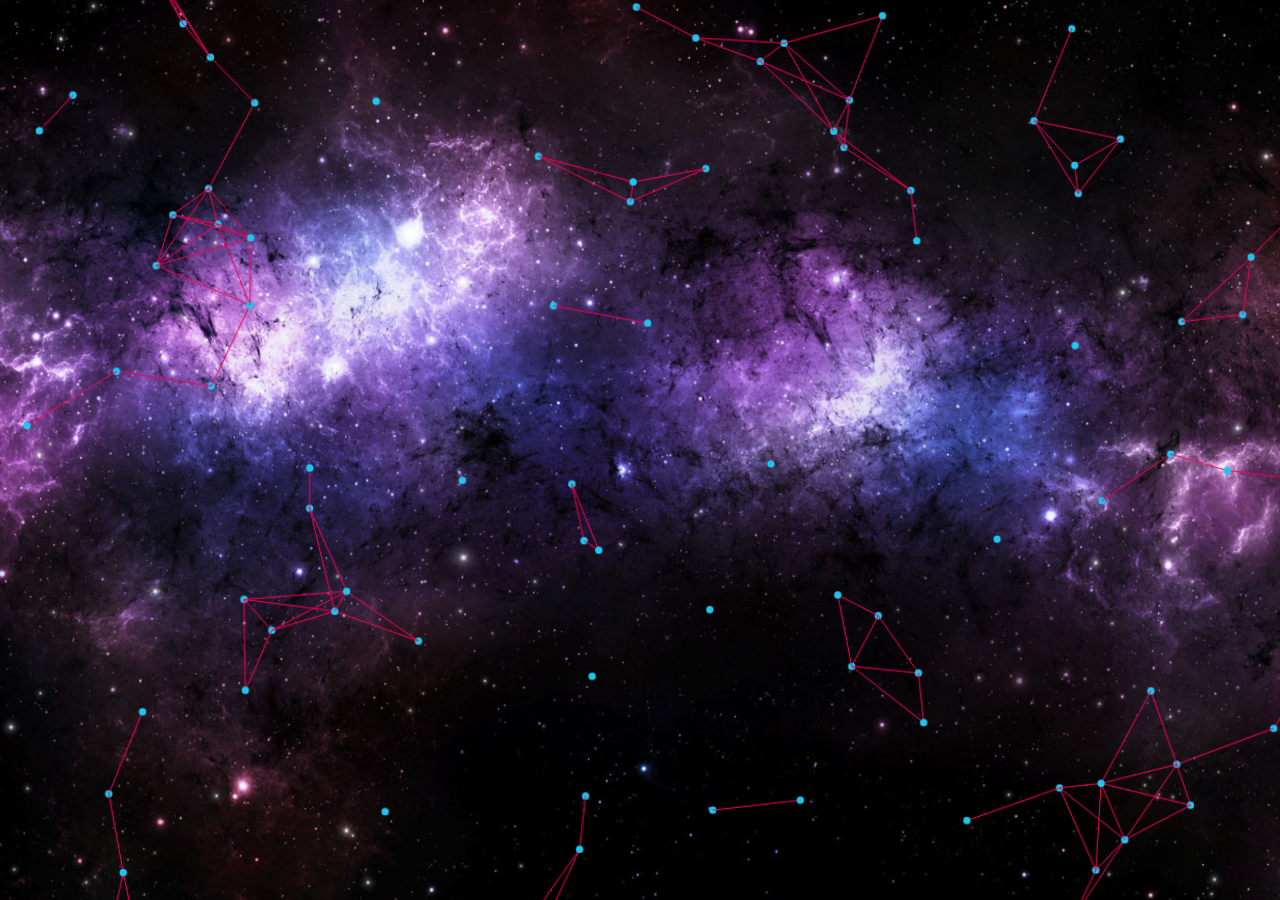
<file: index.html>
<!DOCTYPE html>
<html lang="en">

<head>
    <meta charset="utf-8">
    <meta http-equiv="X-UA-Compatible" content="IE=edge">
    <meta name="viewport" content="width=device-width, initial-scale=1">
    <title>D_Code Vision</title>
    <link href="css/bootstrap.min.css" rel="stylesheet">
    <link href="css/ext_style.css" rel="stylesheet">
    <link href="css/animate.css" rel="stylesheet">
    <link href="source/style.css" rel="stylesheet" />
    <link href="source/perspectiveRules.css" rel="stylesheet" />
    <link rel="shortcut icon" href="./img/favicon.ico" type="image/x-icon" />
    <link rel="icon" href="./img/favicon.ico" type="image/x-icon" />

</head>

<body onload="go()">
    <div class="container" style="position:absolute;z-index:200">
        <div class="row">
            <div class="col-xs-12 col-sm-4 col-md-4" id="left"></div>
            <div class="col-xs-12 col-sm-4 col-md-4" id="logo_anim">
                <div id="loader"></div>
                <div class="loader-section section-left"></div>
                <div class="loader-section section-right"></div>
            </div>
            <div class="col-xs-12 col-sm-4 col-md-4" id="right"></div>
        </div>
    </div>
    <div class="box" style="position:absolute;z-index:200">
        <a id="myLink" href="#" style="display:none;">
            <img src="./img/email.png" class="effectTada" id="home" onclick="startAnim()" />
        </a>
    </div>

    <div id="demo1">
        <img alt="background" src="source/back.jpg" />
        <div id="particle-target"></div>
        <img src="img/logo.png" id="text" />
    </div>
    <script src="https://ajax.googleapis.com/ajax/libs/jquery/2.1.3/jquery.min.js"></script>
    <script src="source/jquery.logosDistort.min.js"></script>
    <script src="source/jquery.particleground.min.js"></script>
    <script>
        var particles = true,
            particleDensity,
            options = {
                effectWeight: 1,
                outerBuffer: 1.08,
                elementDepth: 220
            };

        $(document).ready(function () {

            $("#demo1").logosDistort(options);

            if (particles) {
                particleDensity = window.outerWidth * 7.5;
                if (particleDensity < 13000) {
                    particleDensity = 13000;
                } else if (particleDensity > 20000) {
                    particleDensity = 20000;
                }
                return $('#particle-target').particleground({
                    dotColor: '#1ec5ee',
                    lineColor: '#F20056',
                    density: particleDensity.toFixed(0),
                    parallax: false
                });
            }
        });
    </script>
    <script type="text/javascript">
        function startAnim() {
            document.getElementById("home").className = 'enter';
            document.getElementsByTagName("body")[0].style.transitionDuration = "4s";
            document.getElementsByTagName("body")[0].style.transformOrigin = "50% 100%";
            document.getElementsByTagName("body")[0].style.transform = "rotateX(100deg)";
            setTimeout("homePage()", 2000);
        }

        function homePage() {
            window.location.assign("home.html");
        }
    </script>
    <script>
        function go() {
            setTimeout("enableLink()", 9000);
        }

        function enableLink() {
            document.getElementById('myLink').style.display = "block";
        }
    </script>

    <script src="js/bootstrap.min.js"></script>
    <script src="js/bootstrap.js"></script>
   <link rel="prefetch" href="./vids/Produce_1_480p.mp4" />
   <link rel="prefetch" href="./img/1.jpg" />
   <link rel="prefetch" href="./img/2.jpg" />
   <link rel="prefetch" href="./img/2.jpg" />
   <link rel="prefetch" href="./img/3.jpg" />
   <link rel="prefetch" href="./img/ab.jpg" />
   <link rel="prefetch" href="./img/back.png" />
   <link rel="prefetch" href="./img/bk1.jpg" />
   <link rel="prefetch" href="./img/bk2.jpg" />
   <link rel="prefetch" href="./img/bk4.jpg" />


</body>

</html>
</file>
<file: css/ext_style.css>
html , body {  
    width: 100%;
    height: 100%;
    min-width: 100%;
    max-width: 100%;
    padding: 0;
    margin: 0;
    overflow: hidden;
}

html{
     perspective: 500px;
}

body{
  background-color: black;
}

#left{
    -moz-border-radius: 50%;
    -webkit-border-radius: 50%;
    border-radius: 50%;
    display: inline;
    height: 5px;
    width: 0%;
    left: 0;
    margin-top: 28%;
    position: fixed;
    float: left;
    background-color:black;
    padding: 0px;
    -webkit-animation-name: left_anim;
    -webkit-animation-duration: 5s;
    -webkit-animation-delay: 0s;
    -webkit-animation-timing-function: ease-in-out;
    -moz-animation-name: left_anim;
    -moz-animation-duration: 5s;
    -moz-animation-delay: 0s;
    -moz-animation-timing-function: ease-in-out;
    -webkit-animation-fill-mode: forwards;
    -moz-animation-fill-mode: forwards;
}
#right{
    -moz-border-radius: 50%;
    -webkit-border-radius: 50%;
    border-radius: 50%;
    display: inline;
    height: 5px;
    width: 0%;
    right: 0px;
    margin-top: 28%;
    position: fixed;
    float: right;
    background-color:black;     
    padding: 0px;
    -webkit-animation-name: right_anim;
    -webkit-animation-duration: 5s;
    -webkit-animation-delay: 0s;
    -webkit-animation-timing-function: ease-in-out;
    -moz-animation-name: right_anim;
    -moz-animation-duration: 5s;
    -moz-animation-delay: 0s;
    -moz-animation-timing-function: ease-in-out;
    -webkit-animation-fill-mode: forwards;
    -moz-animation-fill-mode: forwards;
}

@-webkit-keyframes left_anim {
    from {width: 0%;background-color:#F433FF;box-shadow: 3px 3px 15px 1px #b87bd8;}
    to {width: 36%; border-left: 70px solid transparent;
    border-right: 70px solid transparent;
    background-color:#C12283;box-shadow: 3px 3px 15px 1px #b87bd8;}
} 
@-webkit-keyframes right_anim {
    from {width: 0%;background-color:#F433FF;box-shadow: 3px 3px 15px 1px #b87bd8;}
    to {width: 36%;border-left: 70px solid transparent;
    border-right: 70px solid transparent;
    background-color:#C12283;box-shadow: 3px 3px 15px 1px #b87bd8;}
} 
@-moz-keyframes left_anim {
   from {width: 0%;background-color:#F433FF;box-shadow: 3px 3px 15px 1px #b87bd8;}
    to {width: 36%;  -moz-border-left: 70px solid transparent;
     -moz-border-right: 70px solid transparent;
     background-color:#C12283;box-shadow: 3px 3px 15px 1px #b87bd8;}
}
@-moz-keyframes right_anim {
    from {width: 0%;background-color:#F433FF;box-shadow: 3px 3px 15px 1px #b87bd8;}
    to {width: 36%; -moz-border-left: 70px solid transparent;
     -moz-border-right: 70px solid transparent;
     background-color:#C12283;box-shadow: 3px 3px 15px 1px #b87bd8;}
} 

/************************************************************************************************/



/* The Loader */

#loader {
  display: block;
  left:50%;
  margin-left:-20em;
  margin-top:-7em;
  position:fixed;
  top:35%;
  width:40em;
  height: 40em;
  border-radius: 50%;
  border: 6px solid transparent;
  border-top-color: #16a085;
  -webkit-animation: spin 1.7s linear infinite;
  -moz-animation: spin 1.7s linear infinite;
  z-index: 11;
}
#logo_anim , #text{
    opacity: 0;
    animation: santaappear 10s 6s forwards;
    -moz-animation: santaappear 10s 6s forwards;
    -webkit-animation: santaappear 10s 6s forwards;
}
@-webkit-keyframes santaappear {
    96%, 100% {
        opacity:1;
    }
}
@-moz-keyframes santaappear {
    96%, 100% {
        opacity:1;
    }
}
#loader:before {
  content: "";
  position: absolute;
  top: 5px;
  left: 5px;
  right: 5px;
  bottom: 5px;
  border-radius: 50%;
  border: 6px solid transparent;
  border-top-color: #e74c3c;
  -webkit-animation: spin-reverse .6s linear infinite;
  -moz-animation: spin-reverse .6s linear infinite;
  animation: spin-reverse .6s linear infinite;
}
#loader:after {
  content: "";
  position: absolute;
  top: 15px;
  left: 15px;
  right: 15px;
  bottom: 15px;
  border-radius: 50%;
  border: 6px solid transparent;
  border-top-color: #f9c922;
  -webkit-animation: spin 1s linear infinite;
  -moz-animation: spin 1s linear infinite;
  animation: spin 1s linear infinite;
}

@-webkit-keyframes spin {
  0% {
    -webkit-transform: rotate(0deg);
  }
  100% {
    -webkit-transform: rotate(360deg);
  }
}
@-moz-keyframes spin {
  0% {
    -moz-transform: rotate(0deg);
  }
  100% {
    -moz-transform: rotate(360deg);
  }
}
@keyframes spin {
  0% {
    -webkit-transform: rotate(0deg);
    -ms-transform: rotate(0deg);
    transform: rotate(0deg);
  }
  100% {
    -webkit-transform: rotate(360deg);
    -ms-transform: rotate(360deg);
    transform: rotate(360deg);
  }
}
@-webkit-keyframes spin-reverse {
  0% {
    -webkit-transform: rotate(0deg);
  }
  100% {
    -webkit-transform: rotate(-360deg);
  }
}
@-moz-keyframes spin-reverse {
  0% {
    -moz-transform: rotate(0deg);
  }
  100% {
    -moz-transform: rotate(-360deg);
  }
}
@keyframes spin-reverse {
  0% {
    -webkit-transform: rotate(0deg);
    -moz-transform: rotate(0deg);
    transform: rotate(0deg);
  }
  100% {
    -webkit-transform: rotate(-360deg);
    -moz-transform: rotate(-360deg);
    transform: rotate(-360deg);
  }
}

/*****************************************************/

#tt {
  font: 400 3em/1 "Oswald", sans-serif;
  letter-spacing: 0;
 /* padding: 0px;
  display: block;
  position: fixed;
  top:50%;
  left:50%;
  margin:-10px 0 0 -100px;
  text-shadow: 0 0 80px rgba(255, 255, 255, 0.5);
  background: url(../img/animated_text_fill.png) repeat-y;
  -moz-background: url(../img/animated_text_fill.png) repeat-y;*/
  -webkit-background-clip: text;
  -webkit-text-fill-color: transparent;
  -webkit-animation: aitf 80s linear infinite;
  -webkit-transform: translate3d(0, 0, 0);
  -webkit-backface-visibility: hidden;
  -moz-background-clip: text;
  -moz-text-fill-color: transparent;
  -moz-animation: aitf 80s linear infinite;
  -moz-transform: translate3d(0, 0, 0);
  -moz-backface-visibility: hidden;
}
@-webkit-keyframes aitf {
	0% { background-position: 0% 50%; }
	100% { background-position: 100% 50%; }
}
@-moz-keyframes aitf {
	0% { -moz-background-position: 0% 50%; }
	100% { -moz-background-position: 100% 50%; }
}

/**************************************************************************************/

.effectTada
{
animation:tada 3s infinite;
-webkit-animation:tada 3s infinite; /* Safari and Chrome */
-moz-animation:tada 3s infinite;
}

.box{          
          opacity: 0;
          display: block;
          position: absolute;
          position: absolute;
          top:86%;
          left:50%;
          margin:-10px 0 0 -50px; 
          animation: santaappear 10s 8s forwards;
         -moz-animation: santaappear 10s 8s forwards;
         -webkit-animation: santaappear 10s 8s forwards;
         
}
.enter{      
     -webkit-animation:scaleme 2s;
    -moz-animation:scaleme 2s;
}
@-webkit-keyframes scaleme {
  0% { -webkit-transform: scale(1); opacity: 1; }
  100% { -webkit-transform: scale(5); opacity: 0; display:none;}
}  
@-moz-keyframes scaleme {
  0% { -moz-transform: scale(1); opacity: 1; }
  100% { -moz-transform: scale(5); opacity: 0; display:none;}
}  

/****************************************************************/
</file>
<file: source/style.css>
@import url(http://fonts.googleapis.com/css?family=Open+Sans:300,400,500,600,700);
/* _functions.scss */
/*
## Triangle
* @include triangle within a pseudo element and add positioning properties (ie. top, left)
* $direction: up, down, left, right
*/
/*
* Currency
*/
/*
* Clearfix
*/
/* line 103, ../_scss/_functions.scss */
.clearfix {
  *zoom: 1;
}
/* line 105, ../_scss/_functions.scss */
.clearfix:after {
  content: '';
  display: table;
  line-height: 0;
  clear: both;
}

/*
* Respond To
* Copied from UtilityBelt- https://github.com/dmtintner/UtilityBelt
*
* Example:
* @include respondTo(smartphone){ display: none; }
*
*/
/*
* Ghost Vertical Align
*/
/*
* Truncate Text
*/
/*
* Animation
*/
/*
* Alerted
*/
@-webkit-keyframes alertMe {
  /* line 195, ../_scss/_functions.scss */
  from {
    border-width: 3px;
    border-color: gold;
  }

  /* line 199, ../_scss/_functions.scss */
  to {
    border-width: 0;
    border-color: rgba(255, 215, 0, 0.1);
  }
}

@-moz-keyframes alertMe {
  /* line 195, ../_scss/_functions.scss */
  from {
    border-width: 3px;
    border-color: gold;
  }

  /* line 199, ../_scss/_functions.scss */
  to {
    border-width: 0;
    border-color: rgba(255, 215, 0, 0.1);
  }
}

@-ms-keyframes alertMe {
  /* line 195, ../_scss/_functions.scss */
  from {
    border-width: 3px;
    border-color: gold;
  }

  /* line 199, ../_scss/_functions.scss */
  to {
    border-width: 0;
    border-color: rgba(255, 215, 0, 0.1);
  }
}

@keyframes alertMe {
  /* line 195, ../_scss/_functions.scss */
  from {
    border-width: 3px;
    border-color: gold;
  }

  /* line 199, ../_scss/_functions.scss */
  to {
    border-width: 0;
    border-color: rgba(255, 215, 0, 0.1);
  }
}

/* default.scss */
/* line 2, ../_scss/_default.scss */
HTML {
  margin: 0;
  padding: 0;
}

/* line 7, ../_scss/_default.scss */
BODY {
  font-family: 'Open Sans', sans-serif;
  font-weight: 400;
  font-size: 100%;
  line-height: 1.2em;
  color: #313131;
  margin: 0;
  padding: 0;
}
@media (min-width: 1940px) {
  /* line 7, ../_scss/_default.scss */
  BODY {
    font-size: 125%;
  }
}
@media (min-width: 1680px) and (max-width: 1940px) {
  /* line 7, ../_scss/_default.scss */
  BODY {
    font-size: 105%;
  }
}
@media (min-width: 1280px) and (max-width: 1680px) {
  /* line 7, ../_scss/_default.scss */
  BODY {
    font-size: 95%;
  }
}
@media (max-width: 1280px) {
  /* line 7, ../_scss/_default.scss */
  BODY {
    font-size: 85%;
  }
}
@media (min-width: 767px) and (max-width: 1024px) {
  /* line 7, ../_scss/_default.scss */
  BODY {
    font-size: 75%;
  }
}
@media (max-width: 767px) {
  /* line 7, ../_scss/_default.scss */
  BODY {
    font-size: 65%;
  }
}

/* line 24, ../_scss/_default.scss */
DIV {
  margin: 0;
  padding: 0;
}

/* line 29, ../_scss/_default.scss */
A {
  color: inherit;
}

/* line 33, ../_scss/_default.scss */
* {
  -webkit-font-smoothing: antialiased;
  -webkit-backface-visibility: hidden;
  box-sizing: border-box;
  -webkit-box-sizing: border-box;
  -moz-box-sizing: border-box;
  margin: 0;
  padding: 0;
  -webkit-user-drag: none;
  -webkit-tap-highlight-color: rgba(0, 0, 0, 0);
  -webkit-overflow-scrolling: touch;
  /* -webkit-transform: translateZ(0); */
  -webkit-touch-callout: none;
}

/* line 48, ../_scss/_default.scss */
h1, h2, h3, h4, h5, h6 {
  font-family: 'Open Sans', sans-serif;
  font-weight: 300;
  padding: 0;
  margin: 0;
  display: block;
  line-height: 1em;
  text-shadow: black 0px 2px 10px;
}

/* line 6, ../_scss/_functions.scss */
body h1 {
  -webkit-margin-before: 0.5em;
  -webkit-margin-after: 0.5em;
  -webkit-margin-start: 0px;
  -webkit-margin-end: 0px;
  font-size: 3.2em;
  color: white;
  letter-spacing: 1px;
}

/* line 6, ../_scss/_functions.scss */
body h2 {
  -webkit-margin-before: 0.5em;
  -webkit-margin-after: 0.5em;
  -webkit-margin-start: 0px;
  -webkit-margin-end: 0px;
  font-size: 2.8em;
  color: white;
  letter-spacing: 1px;
}

/* line 6, ../_scss/_functions.scss */
body h3 {
  -webkit-margin-before: 0.5em;
  -webkit-margin-after: 0.5em;
  -webkit-margin-start: 0px;
  -webkit-margin-end: 0px;
  font-size: 2.4em;
  color: white;
  letter-spacing: 0px;
}

/* line 6, ../_scss/_functions.scss */
body h4 {
  -webkit-margin-before: 0.5em;
  -webkit-margin-after: 0.5em;
  -webkit-margin-start: 0px;
  -webkit-margin-end: 0px;
  font-size: 2em;
  color: white;
  letter-spacing: 0px;
}

/* line 6, ../_scss/_functions.scss */
body h5 {
  -webkit-margin-before: 0.5em;
  -webkit-margin-after: 0.5em;
  -webkit-margin-start: 0px;
  -webkit-margin-end: 0px;
  font-size: 1.6em;
  color: white;
  letter-spacing: 0px;
}

/* line 6, ../_scss/_functions.scss */
body h6 {
  -webkit-margin-before: 0.5em;
  -webkit-margin-after: 0.5em;
  -webkit-margin-start: 0px;
  -webkit-margin-end: 0px;
  font-size: 1.2em;
  color: white;
  letter-spacing: 0px;
}

/* line 66, ../_scss/_default.scss */
p {
  max-width: 80em;
}

/* line 70, ../_scss/_default.scss */
.float-right {
  float: right;
}

/* line 74, ../_scss/_default.scss */
.float-left {
  float: left;
}

/* line 78, ../_scss/_default.scss */
.aligncenter {
  text-align: center;
}

/* line 82, ../_scss/_default.scss */
.alignright {
  text-align: right;
}

/* line 86, ../_scss/_default.scss */
.alignleft {
  text-align: left;
}

/* line 90, ../_scss/_default.scss */
input[type="text"], input[type="password"] {
  padding: 10px 15px;
  font-family: 'Roboto', sans-serif;
  font-size: 15px;
  line-height: 15px;
  font-weight: 400;
  border: 1px solid #ACACAC;
  border-radius: 3px;
}

/* line 100, ../_scss/_default.scss */
label {
  font-family: 'Roboto', sans-serif;
  font-size: 15px;
  line-height: 26px;
  font-weight: 400;
  vertical-align: top;
}

/* line 108, ../_scss/_default.scss */
select {
  padding: 8px 15px;
  border: 2px solid #222;
  border-radius: 3px;
}

/* line 114, ../_scss/_default.scss */
select, option {
  font-family: 'Roboto', sans-serif;
  font-size: 15px;
  line-height: 15px;
  font-weight: 400;
}

/* line 121, ../_scss/_default.scss */
option {
  padding: 5px 10px;
}

/* _fonts.scss */
/* line 5, ../_scss/style.scss */
body {
  max-width: 100%;
  overflow: hidden;
}

/* line 10, ../_scss/style.scss */
#particle-target {
  position: absolute;
  overflow: hidden;
}

/* line 15, ../_scss/style.scss */
#demo-menu {
  position: absolute;
  right: -400px;
  top: 2em;
  width: auto;
  padding: 2em;
  background: rgba(255, 255, 255, 0.8);
  height: auto;
  display: inline-block;
  z-index: 20;
}

/* line 27, ../_scss/style.scss */
#min-max-tag {
  position: absolute;
  right: 0;
  top: 2em;
  width: auto;
  padding: 0.4em;
  font-size: 200%;
  line-height: 1em;
  background: rgba(255, 255, 255, 0.4);
  color: rgba(34, 34, 34, 0.6);
  height: auto;
  display: inline-block;
  z-index: 20;
  border-top-left-radius: 0.5em;
  border-top-right-radius: 0em;
  border-bottom-right-radius: 0em;
  border-bottom-left-radius: 0.5em;
  cursor: pointer;
  -webkit-transition: all 200ms cubic-bezier(0.62, -0.005, 0.26, 0.995);
  -moz-transition: all 200ms cubic-bezier(0.62, -0.005, 0.26, 0.995);
  -o-transition: all 200ms cubic-bezier(0.62, -0.005, 0.26, 0.995);
  transition: all 200ms cubic-bezier(0.62, -0.005, 0.26, 0.995);
  -webkit-box-shadow: rgba(0, 0, 0, 0.75) -0.2em 0em 2em;
  -moz-box-shadow: rgba(0, 0, 0, 0.75) -0.2em 0em 2em;
  box-shadow: rgba(0, 0, 0, 0.75) -0.2em 0em 2em;
}
/* line 50, ../_scss/style.scss */
#min-max-tag:hover {
  background: rgba(255, 255, 255, 0.8);
  color: rgba(34, 34, 34, 0.8);
}
</file>
<file: source/perspectiveRules.css>
/* line 1, ../_scss/perspectiveRules.scss */
.ld-smart-container {
  position: absolute;
  z-index: 2;
  width: 100%;
  height: 100%;
  overflow: hidden;
}
/* line 8, ../_scss/perspectiveRules.scss */
.ld-smart-container .ld-3d-parent {
  width: 100%;
  height: 100%;
  pointer-events: none;
  transform-style: preserve-3d;
  perspective: 9000px;
  opacity: 1;
}
/* line 17, ../_scss/perspectiveRules.scss */
.ld-smart-container .ld-transform-target {
  position: relative;
  -webkit-transform-style: flat;
  -webkit-backface-visibility: hidden;
  -webkit-transform: translate3d(0px, 0px, 0px);
  width: 100%;
  height: 100%;
  pointer-events: none;
  transform-style: preserve-3d;
}
/* line 28, ../_scss/perspectiveRules.scss */
.ld-smart-container .ld-3d-object {
  position: absolute;
  pointer-events: none;
  -webkit-transform-style: flat;
  -webkit-backface-visibility: hidden;
  -webkit-transform: translate3d(0px, 0px, 0px);
  transform-style: preserve-3d;
  -webkit-perspective: 1000;
  backface-visibility: hidden;
  perspective: 1000;
}

/*# sourceMappingURL=perspectiveRules.css.map */
</file>
